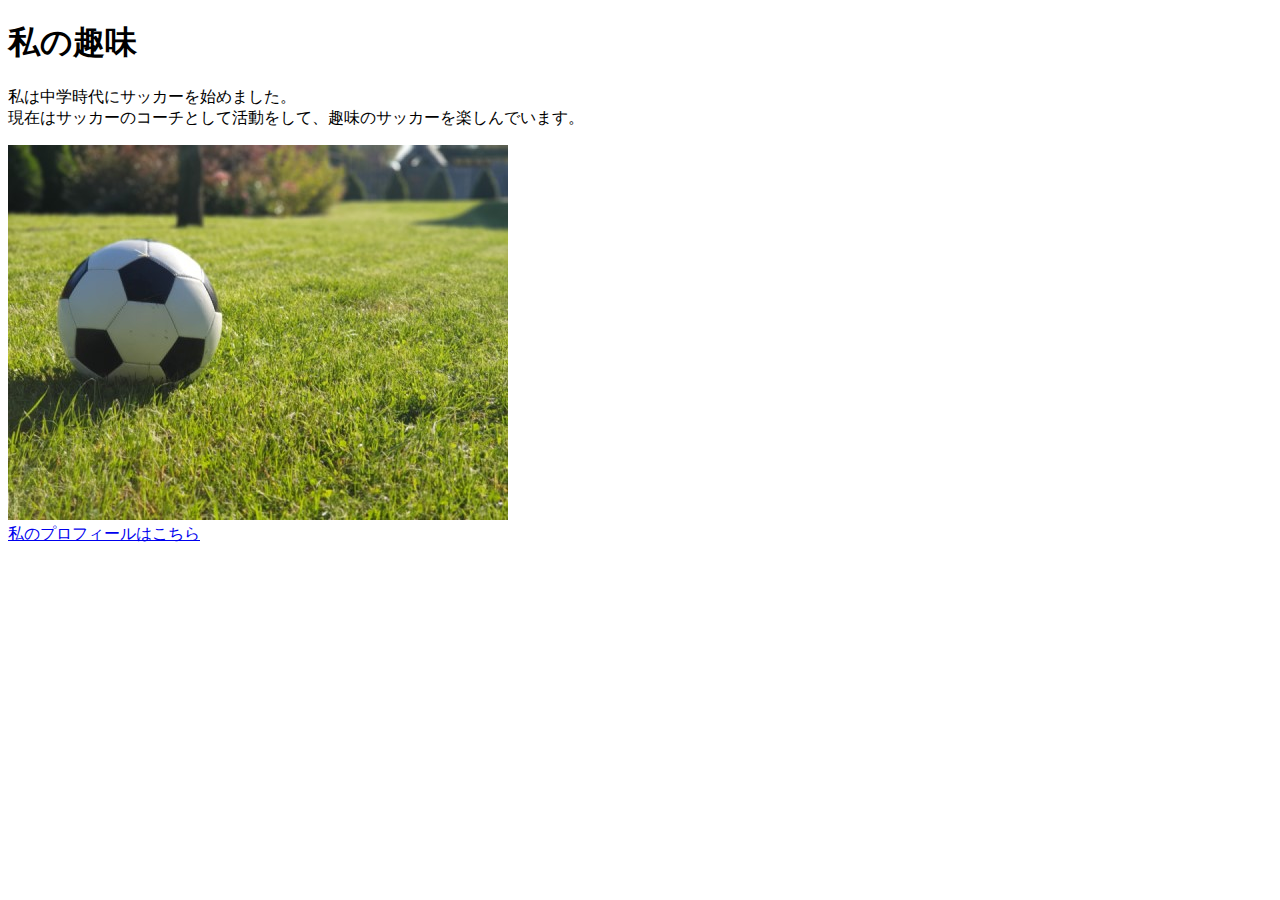
<file: kadai_005/index.html>
<!DOCTYPE html>
<html>
<head>
  <title>5章課題</title>
  <meta name="description" content="このページは5章の課題です。">
  <meta charset="UTF-8">
</head>
<body>
  <h1>私の趣味</h1>
  <p>私は中学時代にサッカーを始めました。<br>
    現在はサッカーのコーチとして活動をして、趣味のサッカーを楽しんでいます。
  </p>
  <img src="../kadai_005/images/sample.jpg" alt="サッカーボール"><br>
  <a href="https://x.com/samuraijuku">私のプロフィールはこちら</a>
</body>
</html>
</file>
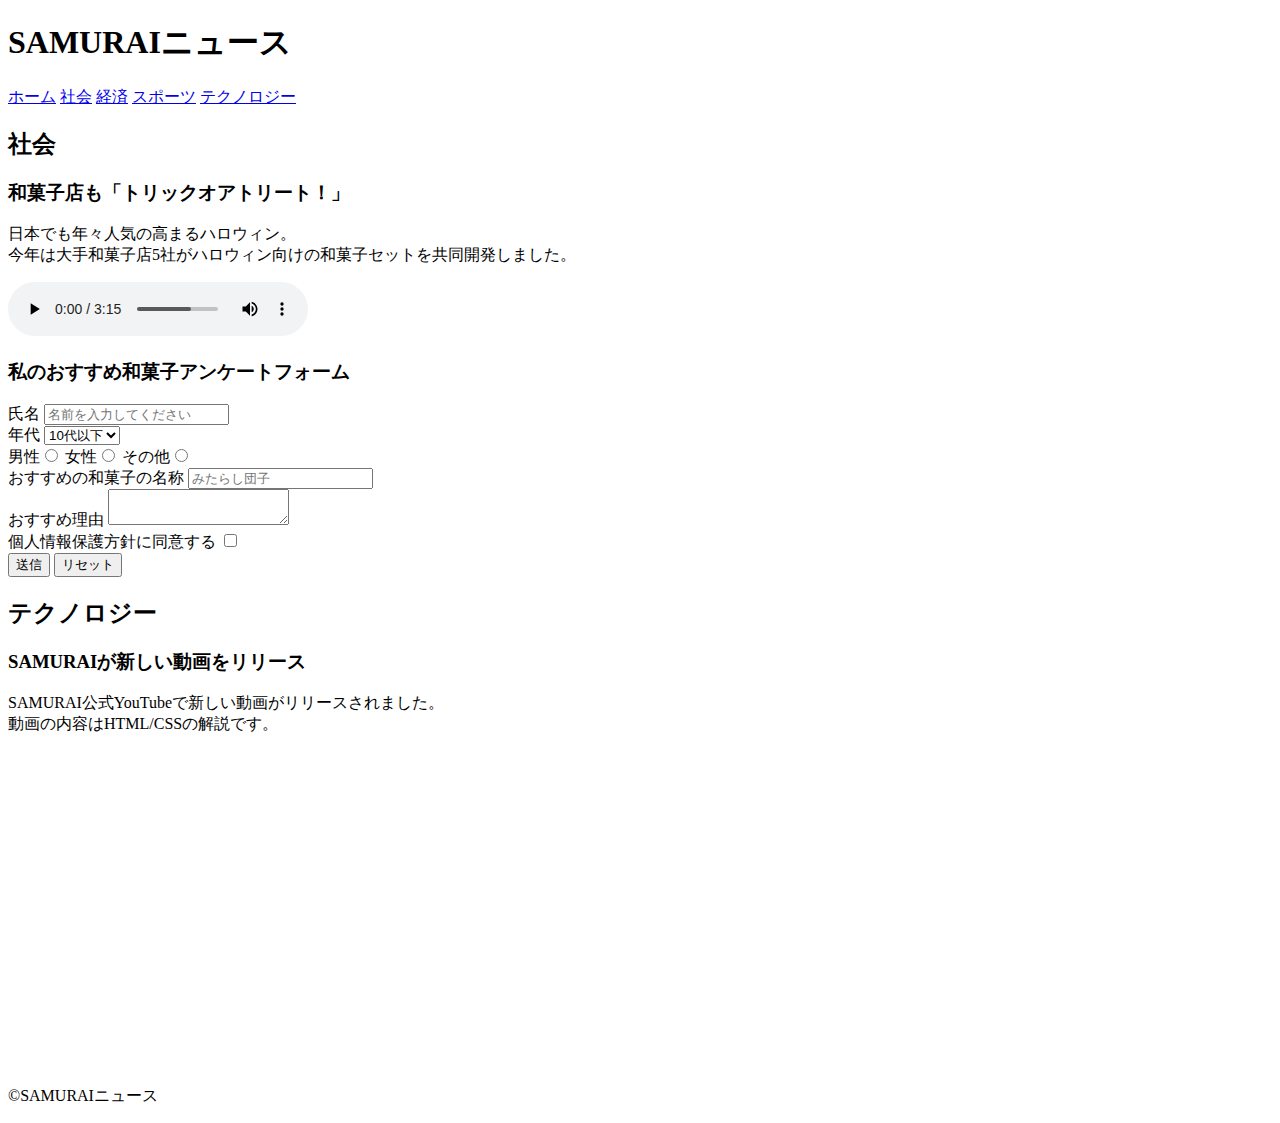
<file: kadai_008/kadai_008.html>
<!DOCTYPE html>
<head>
  <title>8章課題</title>
  <meta name="description" content="このページは8章の課題です。">
  <meta charset="UTF-8">
</head>
<body>
 <header>
  <h1>SAMURAIニュース</h1>
  <nav>
    <a href="https://www.sejuku.net/">ホーム</a>
    <a href="https://www.sejuku.net/">社会</a>
    <a href="https://www.sejuku.net/">経済</a>
    <a href="https://www.sejuku.net/">スポーツ</a>
    <a href="https://www.sejuku.net/">テクノロジー</a>
  </nav>
 </header>

 <main>
  <article>
    <h2>社会</h2>
    <section>
      <h3>和菓子店も「トリックオアトリート！」</h3>
        <p>日本でも年々人気の高まるハロウィン。<br>
          今年は大手和菓子店5社がハロウィン向けの和菓子セットを共同開発しました。
        </p>
        <audio src="ichi.mp3" controls></audio>
    </section>
    <section>
      <h3>私のおすすめ和菓子アンケートフォーム</h3>
      <form>
        <label>氏名</label>
        <input type="text" placeholder="名前を入力してください">
        <br>
        <label>年代</label>
        <select>
          <option>10代以下</option>
          <option>20代</option>
          <option>30代</option>
          <option>40代以上</option>
        </select>
        <br> 
        <label>男性</label><input type="radio" name="gender"> 
        <label>女性</label><input type="radio" name="gender"> 
        <label>その他</label><input type="radio" name="gender"> 
        <br>
        <label>おすすめの和菓子の名称</label>
        <input type="text" placeholder="みたらし団子">
        <br>
        <label>おすすめ理由</label> 
        <textarea></textarea> 
        <br>
        <label>個人情報保護方針に同意する</label> 
         <input type="checkbox"> 
        <br> 
        <input type="submit" value="送信">
        <input type="reset" value="リセット">
      </form>
    </section>
  </article>
  <article>
    <h2>テクノロジー</h2>
    <section>
    <h3>SAMURAIが新しい動画をリリース</h3>
    <p>SAMURAI公式YouTubeで新しい動画がリリースされました。<br>
      動画の内容はHTML/CSSの解説です。
    </p>
    <iframe width="560" height="315" src="https://www.youtube.com/embed/2JLiGSUohEo?si=TYSgfTwN4bgZ7Sm5" title="YouTube video player" frameborder="0" allow="accelerometer; autoplay; clipboard-write; encrypted-media; gyroscope; picture-in-picture; web-share" referrerpolicy="strict-origin-when-cross-origin" allowfullscreen></iframe>
  </section>
  </article>
</main>
<footer>
  <p>&copy;SAMURAIニュース</p>
</footer>
</body>
</html>
</file>
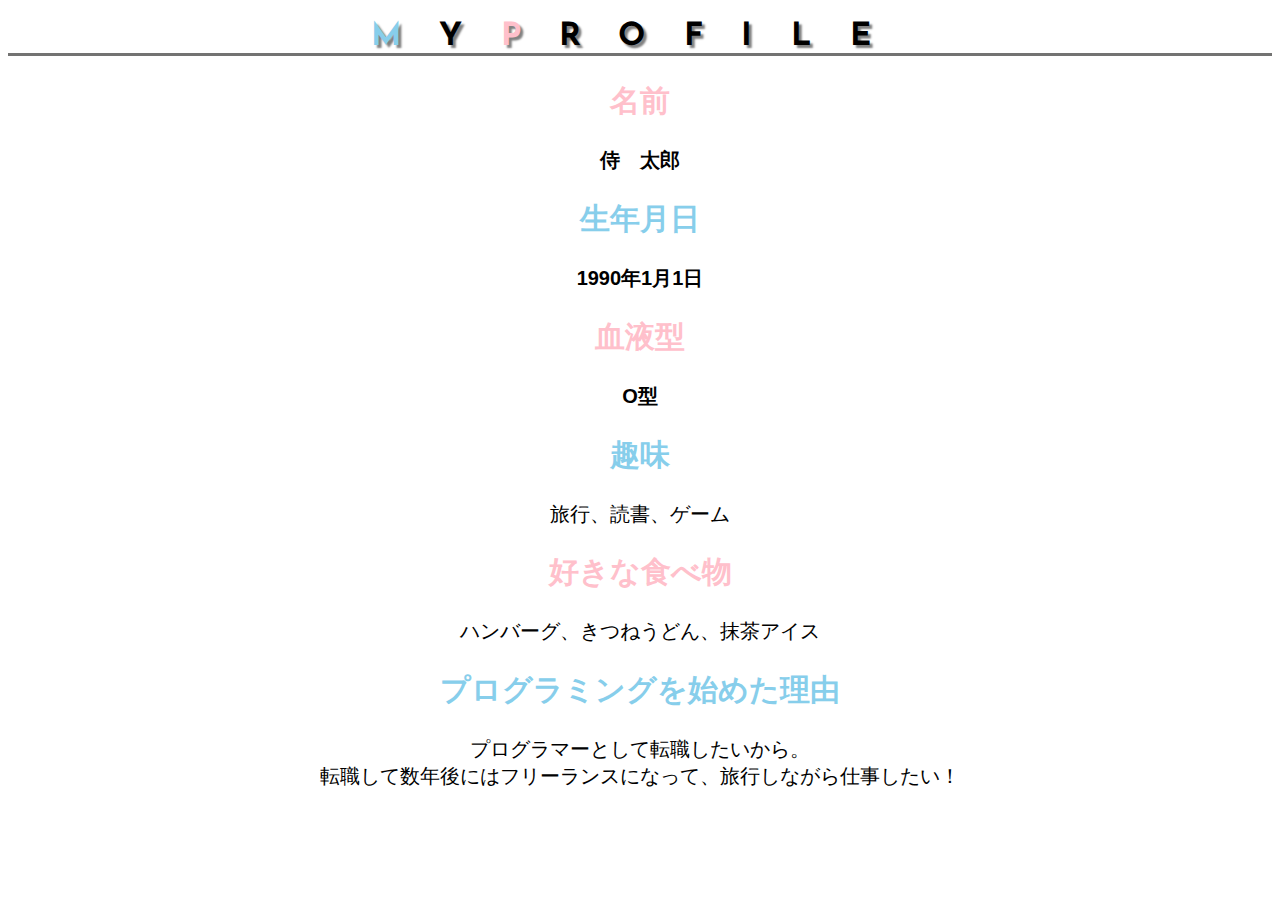
<file: kadai_015/kadai_015.html>
<!DOCTYPE html>
<html>
<head>
  <title>15章課題</title>
  <meta charset="UTF-8">
  <meta name="description" content="このページは15章の課題です。">
  <link rel="stylesheet" href="style.css">
  <link rel="preconnect" href="https://fonts.googleapis.com">
  <link rel="preconnect" href="https://fonts.gstatic.com" crossorigin>
  <link href="https://fonts.googleapis.com/css2?family=Josefin+Sans&family=Zen+Old+Mincho&display=swap" rel="stylesheet">
</head>
<body>
  <h1 class="google-fonts"><span class="blue">M</span>Y<span class="pink">P</span>ROFILE</h1>
  <div id="basic">
    <h2 class="pink">名前</h2>
    <p>侍　太郎</p>
    <h2 class="blue">生年月日</h2>
    <p>1990年1月1日</p>
    <h2 class="pink">血液型</h2>
    <p>O型</p>
  </div>
  <h2 class="blue">趣味</h2>
  <p>旅行、読書、ゲーム</p>
  <h2 class="pink">好きな食べ物</h2>
  <p>ハンバーグ、きつねうどん、抹茶アイス</p>
  <h2 class="blue">プログラミングを始めた理由</h2>
  <p>プログラマーとして転職したいから。<br>転職して数年後にはフリーランスになって、旅行しながら仕事したい！</p>
</body>
</html>
</file>
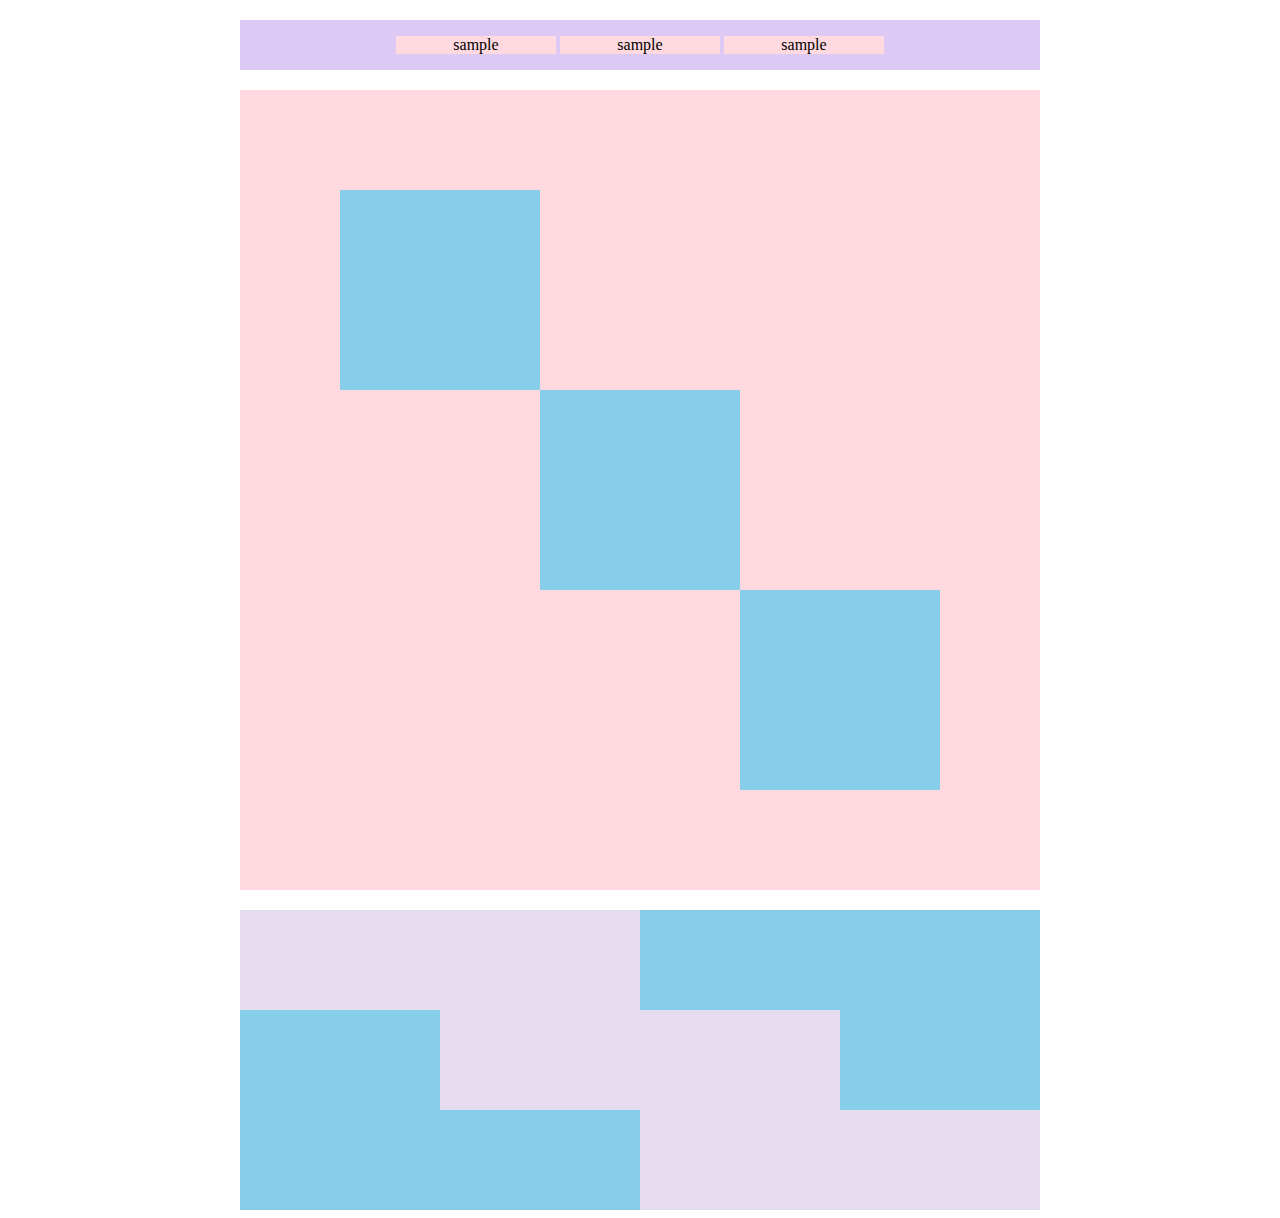
<file: kadai_018/kadai_018.html>
<!DOCTYPE html>
<html>
<head>
  <meta charset="UTF-8">
  <link rel="stylesheet" href="style.css">
  <meta name="description" content="このページは18章の課題です。">
  <title>18章課題</title>
</head>
<body>
  <div id="top">
    <p class="top-child">sample</p>
    <p class="top-child">sample</p>
    <p class="top-child">sample</p>
  </div>
  <div id="middle">
    <div id="middle-child01"></div>
    <div id="middle-child02"></div>
    <div id="middle-child03"></div>
  </div>
  <div id="bottom">
    <div id="bottom-child01"></div>
    <div id="bottom-child02"></div>
    <div id="bottom-child03"></div>
  </div>
</body>
</html>
</file>
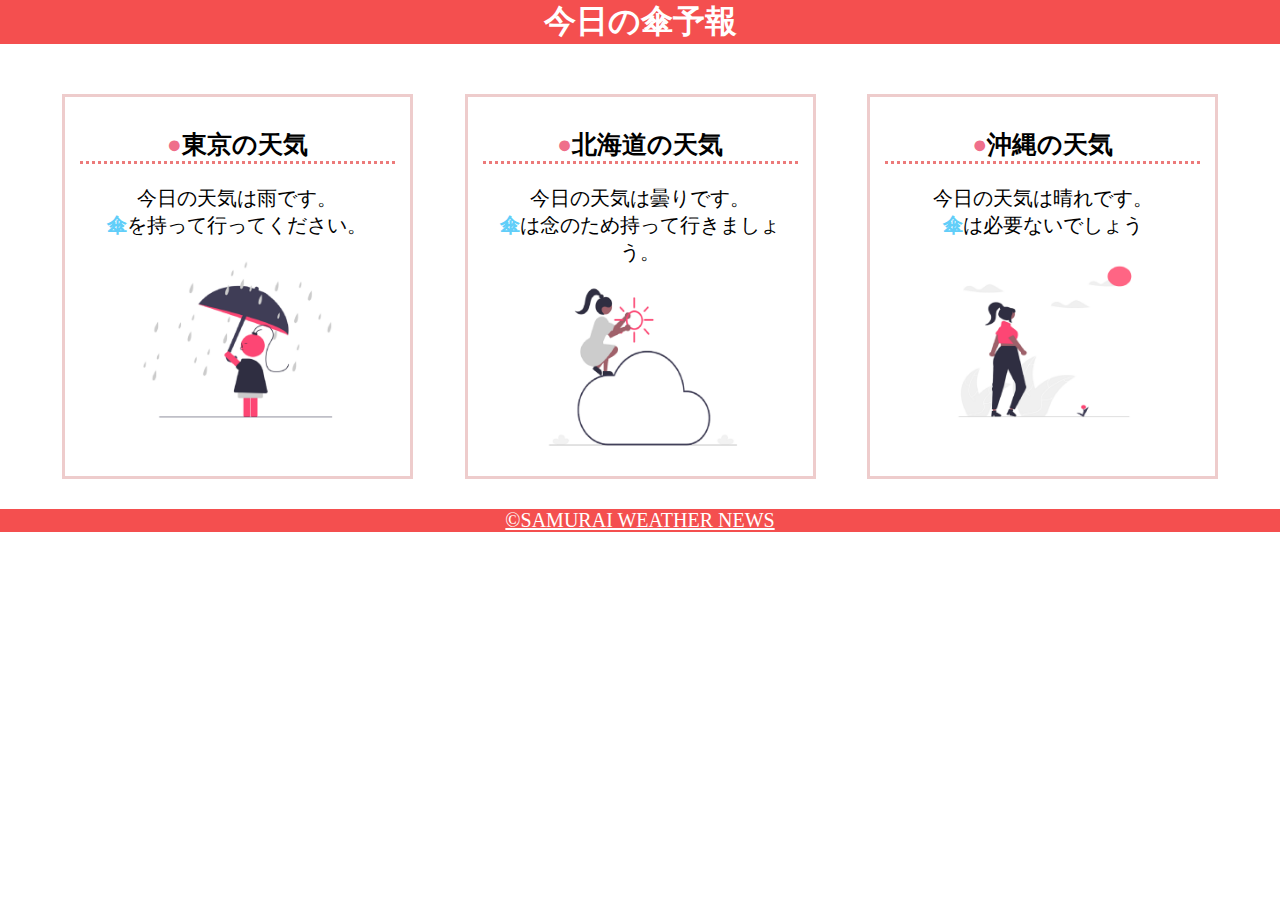
<file: kadai_022/kadai_022.html>
<!DOCTYPE html>
<html>
    <head>
        <meta charset="UTF-8">
        <meta name="viewport" content="width=device-width, initial-scale=1.0">
        <link rel="stylesheet" href="style.css">
        <meta name="description" content="このページは22章の課題です。">
        <title>22章課題</title>
    </head>
    <body>
       
        <header>
            <h1>今日の傘予報</h1>
        </header>  
 
        <main>

            <div id="parent">
                <div class="contents">
                    <h2>東京の天気</h2>
                    <p>今日の天気は雨です。</p>
                    <p>傘を持って行ってください。</p>
                    <img src="images/rainy.png" alt="雨">
                </div>
 
                <div class="contents">
                    <h2>北海道の天気</h2>
                    <p>今日の天気は曇りです。</p>
                    <p>傘は念のため持って行きましょう。</p>
                    <img src="images/cloudy.png" alt="曇り">
                </div>
 
                <div class="contents">
                    <h2>沖縄の天気</h2>
                    <p>今日の天気は晴れです。</p>
                    <p>傘は必要ないでしょう</p>
                    <img src="images/sunny.png" alt="晴れ">
                </div>

            </div>    
 
        </main>
 
        <footer>
            <a href="https://www.sejuku.net/corp/">&copy;SAMURAI WEATHER NEWS</a>
         </footer>
 
    </body>
</html>
</file>
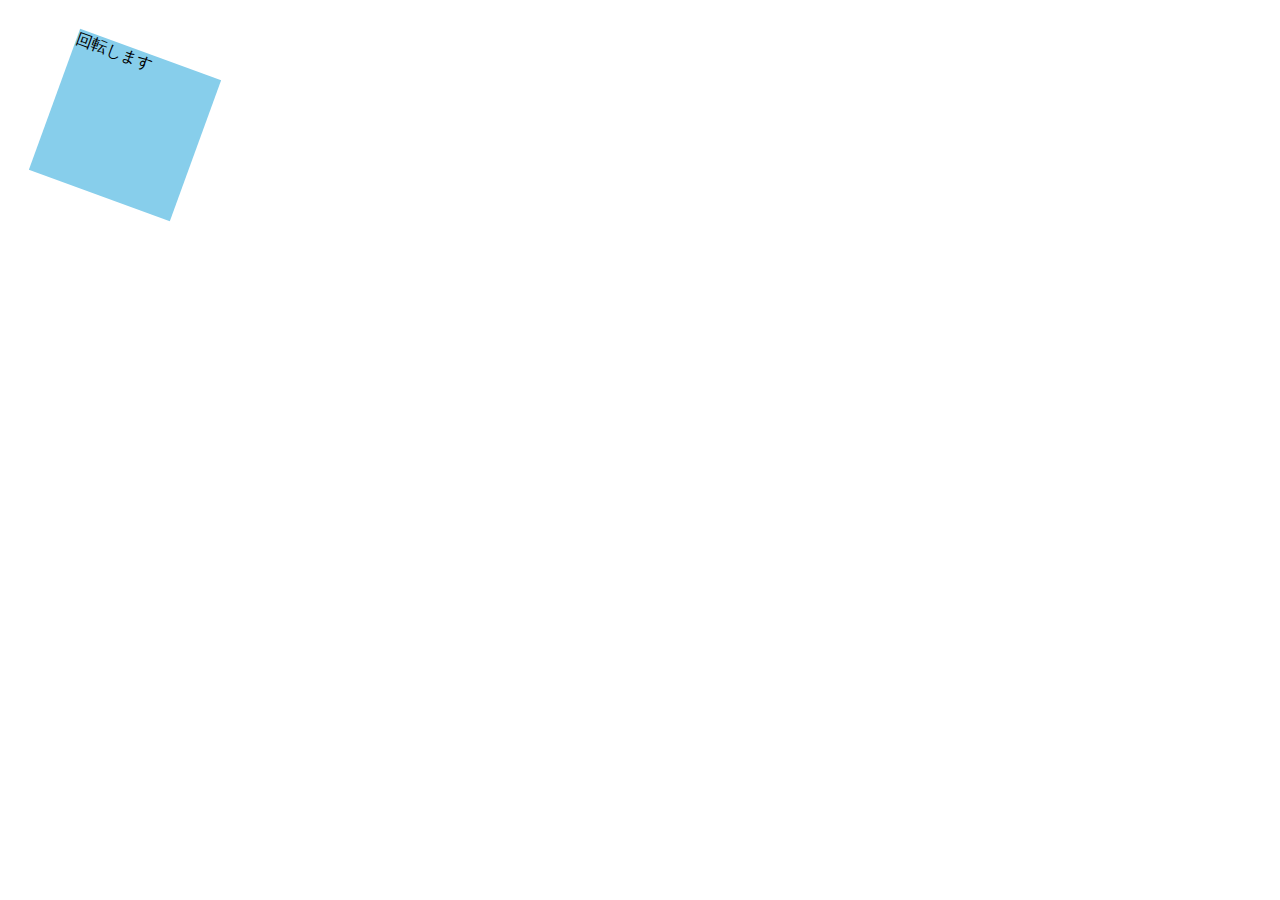
<file: kadai_mdn_css/mdn.html>
<!DOCTYPE html>
<html>

<head>
    <style>
        div {
            position: absolute;
            left: 50px;
            top: 50px;
            width: 150px;
            height: 150px;
            background-color: skyblue;
            transform: rotateZ(20deg);
          }
    </style>
</head>

<body>
    <div>
        回転します
    </div>

</body>

</html>
</file>
<file: kadai_015/style.css>
body{
  font-family: "Arial", "Meiryo", sans-serif;
  font-size: 20px;
  text-align: center;
}

h1{
  border-bottom:solid 3px rgb(115, 115, 114);
  letter-spacing: 1.2em;
  text-shadow: 3px 3px 2px gray;
  font-size: 2rem;
}

.google-fonts{
  font-family: "Josefin Sans", sans-serif;
}

.blue{
  color: skyblue;
}

.pink{
  color: rgb(255, 192, 203);
}

#basic > p{
  font-weight: bold;
}
</file>
<file: kadai_018/style.css>
#top{
  width: 800px;
  background-color: #dcc9f4;
  margin: 20px auto;
  text-align: center;
}

.top-child{
  width: 20%;
  background-color:#ffd9df;
  display: inline-block;
}

#middle{
  position: relative;
  width: 800px;
  height: 800px;
  margin: 20px auto;
  background-color: #ffd9df;
}

#middle > div{
  width: 200px;
  height: 200px;
  background-color: #87ceeb;
}

#middle-child01{
  position: absolute;
  top: 100px;
  left: 100px;
}

#middle-child02{
  position: absolute;
  top: 300px;
  left: 300px;
}
#middle-child03{
  position: absolute;
  top: 500px;
  left: 500px;
}

#bottom{
  width: 800px;
  height: 300px;
  margin: 0 auto;
  background-color: #87ceeb;
}

#bottom div{
  width: 400px;
  height: 100px;
  background-color: #e5dcf0;
}

#bottom-child02{
  position: relative;
  left: 200px;
}

#bottom-child03{
  position: relative;
  left: 400px;
}
</file>
<file: kadai_022/style.css>
h1,p,body{
  margin: 0;
}

p,a{
  font-size: 20px;
}

header{
  margin-bottom: 20px;
  background-color:rgb(244, 79, 79);
  text-align: center;
}

h1{
  color:rgb(255, 255, 255);
}

main{
  padding: 10px;
}

#parent{
  display: flex;
  justify-content: space-evenly;
}

.contents{
  border: solid 3px rgb(238, 204, 204);
  flex-basis:25%;
  padding: 10px 15px;
  margin: 20px 0;
  text-align: center;
}

h2{
  font-size: 25px;
  border-bottom: dotted 3px rgb(236, 122, 122);
}

h2::before{
  content: "●";
  color:rgb(239, 111, 139);
}

.contents p:nth-of-type(2)::first-letter{
  font-weight: bold;
  color: rgb(97, 206, 249);
}

.contents img{
  margin: 10px 0;
  width: 70%;
}

footer{
  background-color: rgb(244, 79, 79);
  text-align: center;
}

a{
  color:rgb(255, 255, 255);
}

a:visited {
  color:rgb(193, 234, 251);
}

a:hover{
  color:rgb(245, 178, 168);
}

@media screen and (max-width: 768px) {

  h2{
    font-size: 30px;
  }

  P{
    font-size: 25px;
  }

  #parent{
    display: flex;
    flex-flow: column;
  }
  
}
</file>
